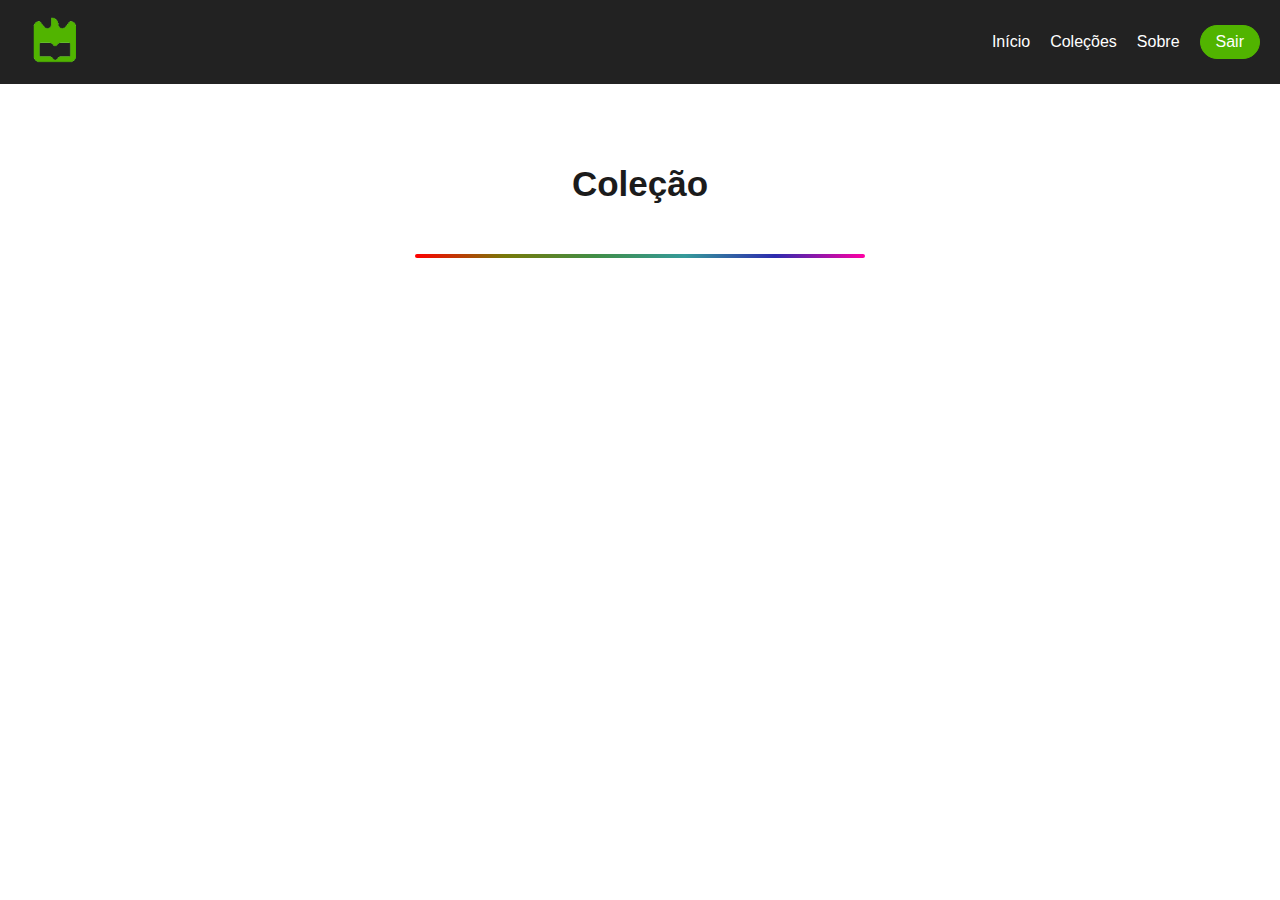
<file: assignment-2/html/collections.html>
<!DOCTYPE html>
<html>

<head>
    <title>Caderneta de Cromos</title>
    <meta charset="UTF-8">
    <meta name="viewport" content="width=device-width, initial-scale=1.0">
    <meta http-equiv="X-UA-Compatible" content="ie=edge">
    <link rel="stylesheet" href="../css/collectionStyle.css">
    <link rel="stylesheet" href="../css/navBarStyle.css">
    <script src="https://ajax.googleapis.com/ajax/libs/jquery/3.6.0/jquery.min.js"></script>
    <script src="../js/functions.js"></script>
</head>

<body onload="setHrefs();loadImages();">
    <nav>
        <ul class="menu">
            <li class="logo"><a href="https://www.ua.pt/"><img src="../images/uaLogo.png" width="50px"
                        height="50px"></a></li>
            <li class="item"><a href="#" id="home">Início</a></li>
            <li class="item"><a href="#" id="collections">Coleções</a></li>
            <li class="item"><a href="#" id="about">Sobre</a></li>
            <li class="item button"><a href="#" id="signout">Sair</a></li>
            <li class="toggle"><span class="bars"></span></li>
        </ul>
    </nav>

    <main>
        <div class="container">
            <h1 id="title" class="title">Coleção</h1>
            <div class="line"></div>
        </div>
        <table>
            <tr>
                <th id="cromos"></th>
            </tr>

        </table>


    </main>

</body>

</html>
</file>
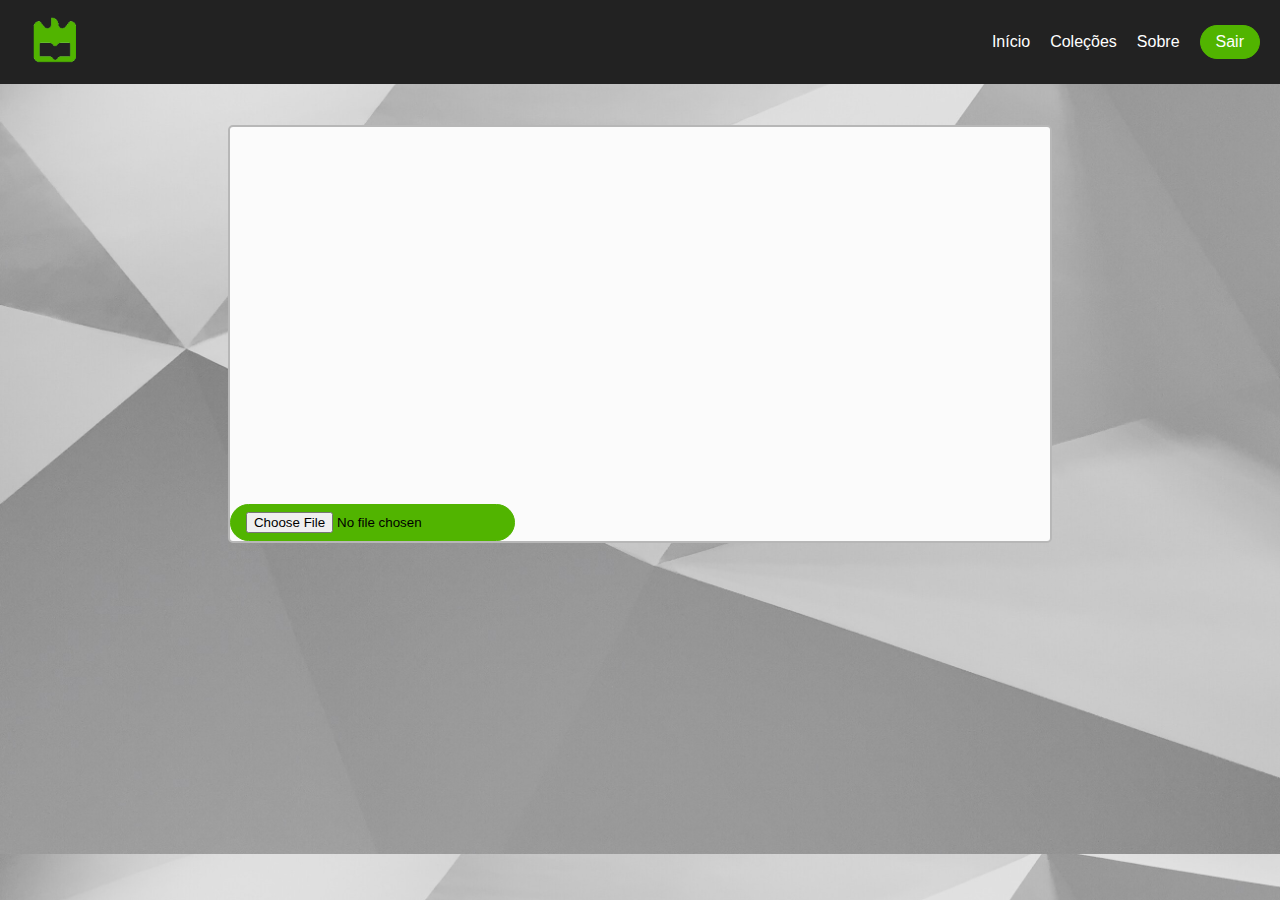
<file: assignment-2/html/create.html>
<!DOCTYPE html>
<html>

<head>
    <title>Caderneta de Cromos - Criar</title>
    <meta charset="UTF-8">
    <meta name="viewport" content="width=device-width, initial-scale=1.0">
    <meta http-equiv="X-UA-Compatible" content="ie=edge">
    <script src="https://ajax.googleapis.com/ajax/libs/jquery/3.6.0/jquery.min.js"></script>
    <link rel="stylesheet" href="../css/navBarStyle.css">
    <link rel="stylesheet" href="../css/createStyle.css">
    <script src="../js/functions.js"></script>
    <script src="../js/imgHandling.js"></script>

</head>

<body onload="setHrefs();">
    <nav>
        <ul class="menu">
            <li class="logo">
                <a href="https://www.ua.pt/"><img src="../images/uaLogo.png" width="50px" height="50px"></a>
            </li>
            <li class="item"><a href="#" id="home">Início</a></li>
            <li class="item"><a href="#" id="collections">Coleções</a></li>
            <li class="item"><a href="#" id="about">Sobre</a></li>
            <li class="item button"><a href="#" id="signout">Sair</a></li>
            <li class="toggle"><span class="bars"></span></li>
        </ul>
    </nav>

    <main>
        <div class="content_image">
            <label class="inputf">
                        <input class="fich" type="file" accept="image/*" onchange="updatePhoto(event)"></input>
                        <canvas id="photo" width="530" height="400">
                    </label>
        </div>
    </main>
</body>

</html>
</file>
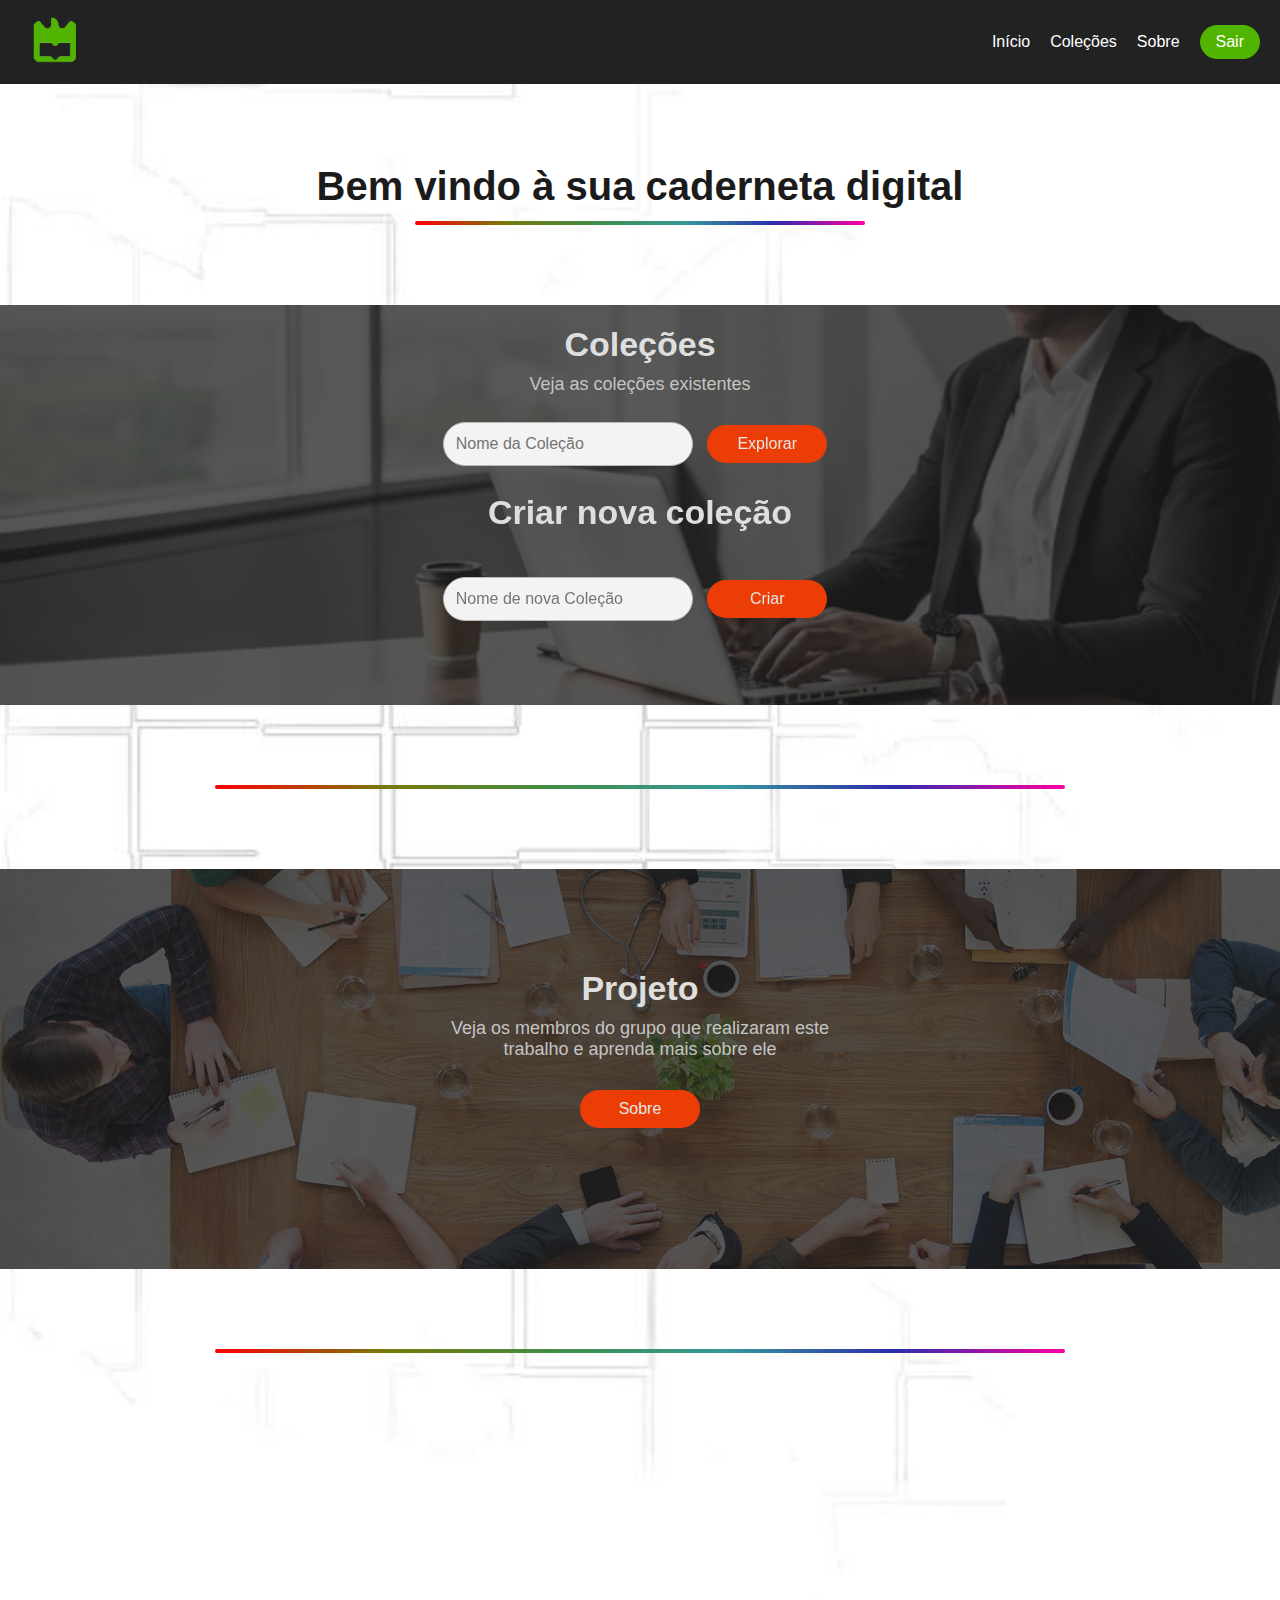
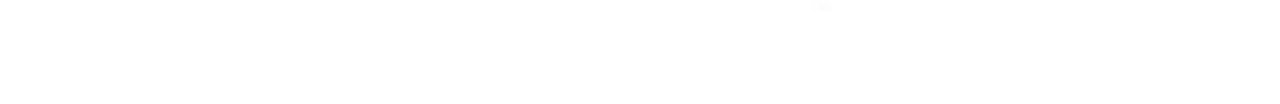
<file: assignment-2/html/home.html>
<!DOCTYPE html>
<html>

<head>
    <title>Caderneta de Cromos - Início</title>
    <meta charset="UTF-8">
    <meta name="viewport" content="width=device-width, initial-scale=1.0">
    <meta http-equiv="X-UA-Compatible" content="ie=edge">
    <script src="https://ajax.googleapis.com/ajax/libs/jquery/3.6.0/jquery.min.js"></script>
    <script src="../js/functions.js"></script>
    <link rel="stylesheet" href="../css/navBarStyle.css">
    <link rel="stylesheet" href="../css/homeStyle.css">
</head>

<body onload="setHrefs();">
    <nav>
        <ul class="menu">
            <li class="logo"><a href="https://www.ua.pt/"><img src="../images/uaLogo.png" width="50px"
                        height="50px"></a></li>
            <li class="item"><a href="#" id="home">Início</a></li>
            <li class="item"><a href="#" id="collections">Coleções</a></li>
            <li class="item"><a href="#" id="about">Sobre</a></li>
            <li class="item button"><a href="#" id="signout">Sair</a></li>
            <li class="toggle"><span class="bars"></span></li>
        </ul>
    </nav>

    <main class="main">
        <section class="home">
            <div class="container">
                <div class="dataHome">
                    <h1 class="title">
                        Bem vindo à sua caderneta digital
                    </h1>
                    <div class="line"></div>

                    <div class="panel1">
                        <h1 class="title1">Coleções</h1>
                        <p class="text1">Veja as coleções existentes</p>
                        <input id="collection_name1" type="text" autofocus placeholder="Nome da Coleção" class="input">
                        <button class="homeButton" onclick="goToCollection('collection_name1');">Explorar</button>

                        <h1 class="title1">Criar nova coleção</h1>
                        <br>
                        <input id="collection_name" type="text" autofocus placeholder="Nome de nova Coleção" class="input">
                        <button class="homeButton" onclick="createCollection();">Criar</button>
                    </div>
                    <div class="lineB"></div>

                    <div class="panel2">
                        <h1 class="title2">Projeto</h1>
                        <p class="text1">Veja os membros do grupo que realizaram este <br>trabalho e aprenda mais sobre
                            ele</p>
                        <a id=button3 href="#" onclick="setHref('button3', 'about')">
                            <button class="homeButton">Sobre</button>
                        </a>
                    </div>
                    <div class="lineB"></div>
                </div>
            </div>
        </section>
    </main>

</body>

</html>
</file>
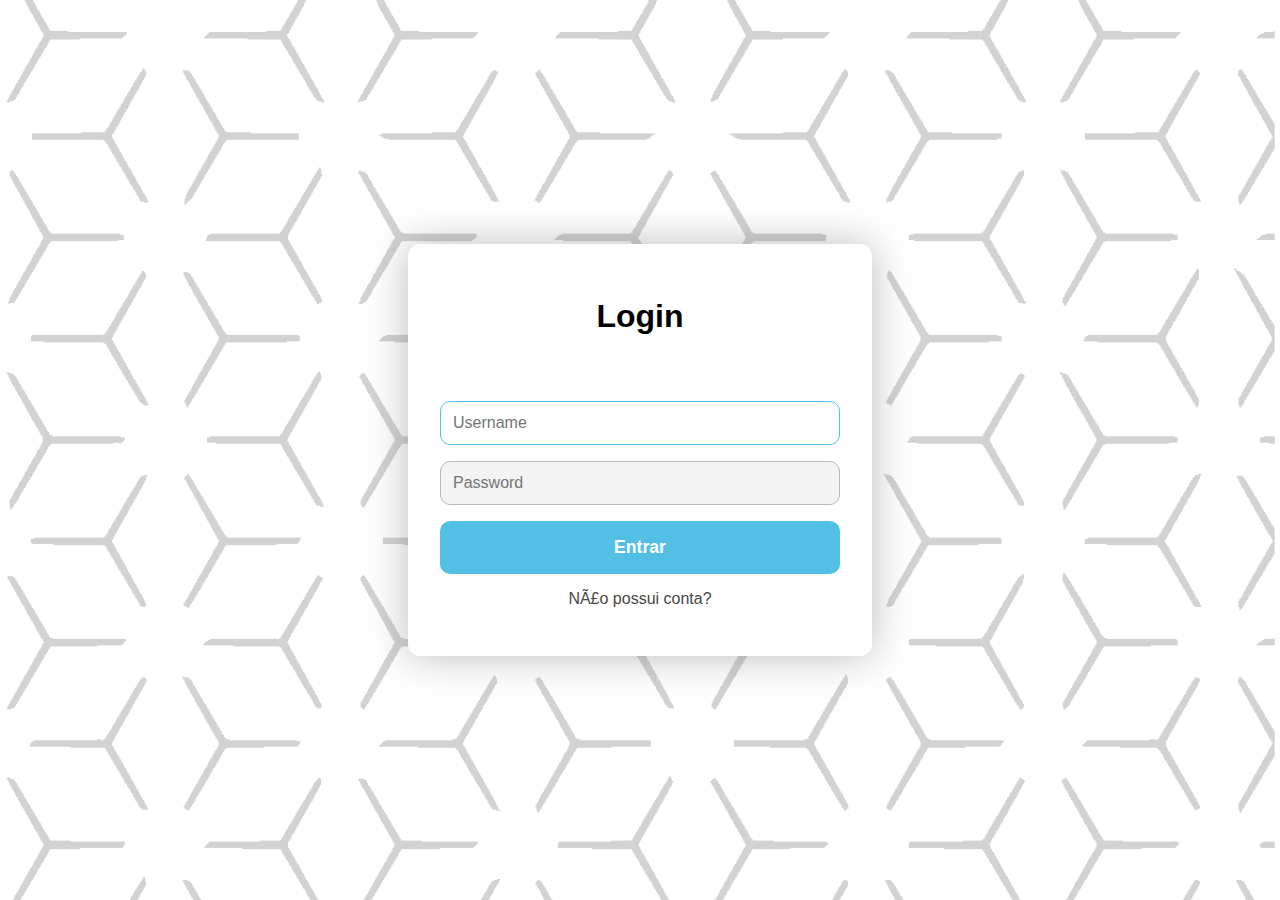
<file: assignment-2/html/login.html>
<!DOCTYPE html>
<html>

<head>
    <title>Caderneta de Cromos Digital - Login</title>
    <meta charset="uth-8">
    <meta http-equiv="X-UA-Compatible" content="IE=edge">
    <meta name="viewport" content="width=device-width, initial-scale=1.0">
    <link rel="stylesheet" href="../css/index.css" />
    <script src="../js/errorHandling.js"></script>

</head>

<body onload="setError();">
    <div class="container">
        <h1 class="title">Login</h1>
        <p id="error">Usuário ou senha incorretos</p>
        <form method="post" action="sign_in" class="form">
            <div class="mensagem mensagemErro"></div>
            <div class="input_UserPass">
                <input name="username" type="text" class="inputText" autofocus placeholder="Username">
                <p></p>
                <input name="password" type="password" class="inputText" autofocus placeholder="Password">
            </div>
            <button class="botao">Entrar</button>
        </form>
        <p class="texto">
            <a href="register" class="directLink">Não possui conta?</a>
        </p>
    </div>
</body>
</html>
</file>
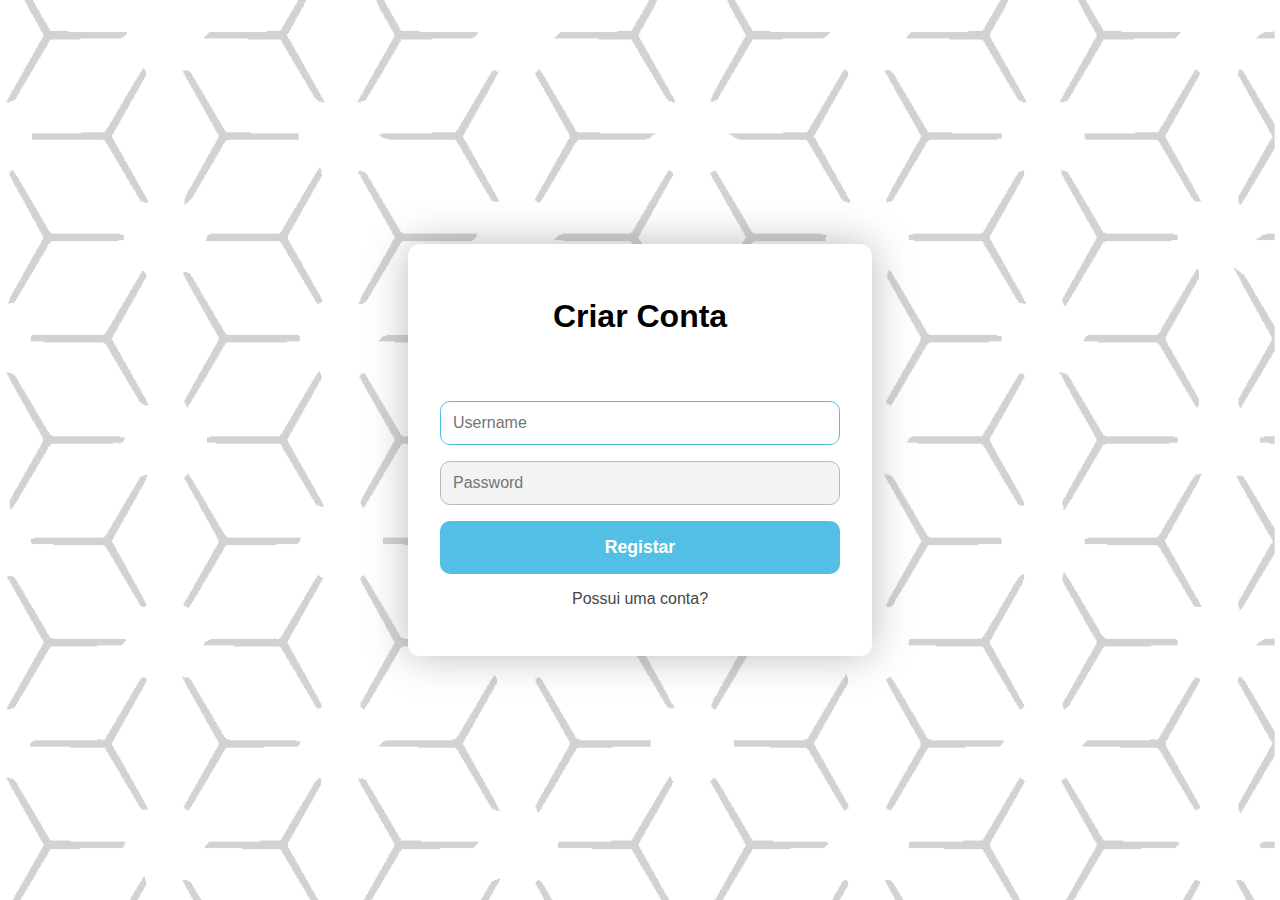
<file: assignment-2/html/register.html>
<!DOCTYPE html>
<html>

<head>
    <title>Caderneta de Cromos Digital - Registar</title>
    <meta charset="uth-8">
    <meta http-equiv="X-UA-Compatible" content="IE=edge">
    <meta name="viewport" content="width=device-width, initial-scale=1.0">
    <link rel="stylesheet" href="../css/index.css" />
    <script src="../js/errorHandling.js"></script>

</head>

<body onload="setError();">
    <div class="container">
        <h1 class="title">Criar Conta</h1>
        <p id="error">Usuário ou senha incorretos</p>
        <form method="post" action="sign_up" class="form">
            <div class="mensagem mensagemErro"></div>
            <div class="input_UserPass">
                <input name="username" type="text" class="inputText" autofocus placeholder="Username">
                <p></p>
                <input name="password" type="password" class="inputText" autofocus placeholder="Password">
            </div>
            <button class="botao">Registar</button>
        </form>
        <p class="texto">
            <a href="/" class="directLink">Possui uma conta?</a>
        </p>
    </div>
</body>

</html>
</file>
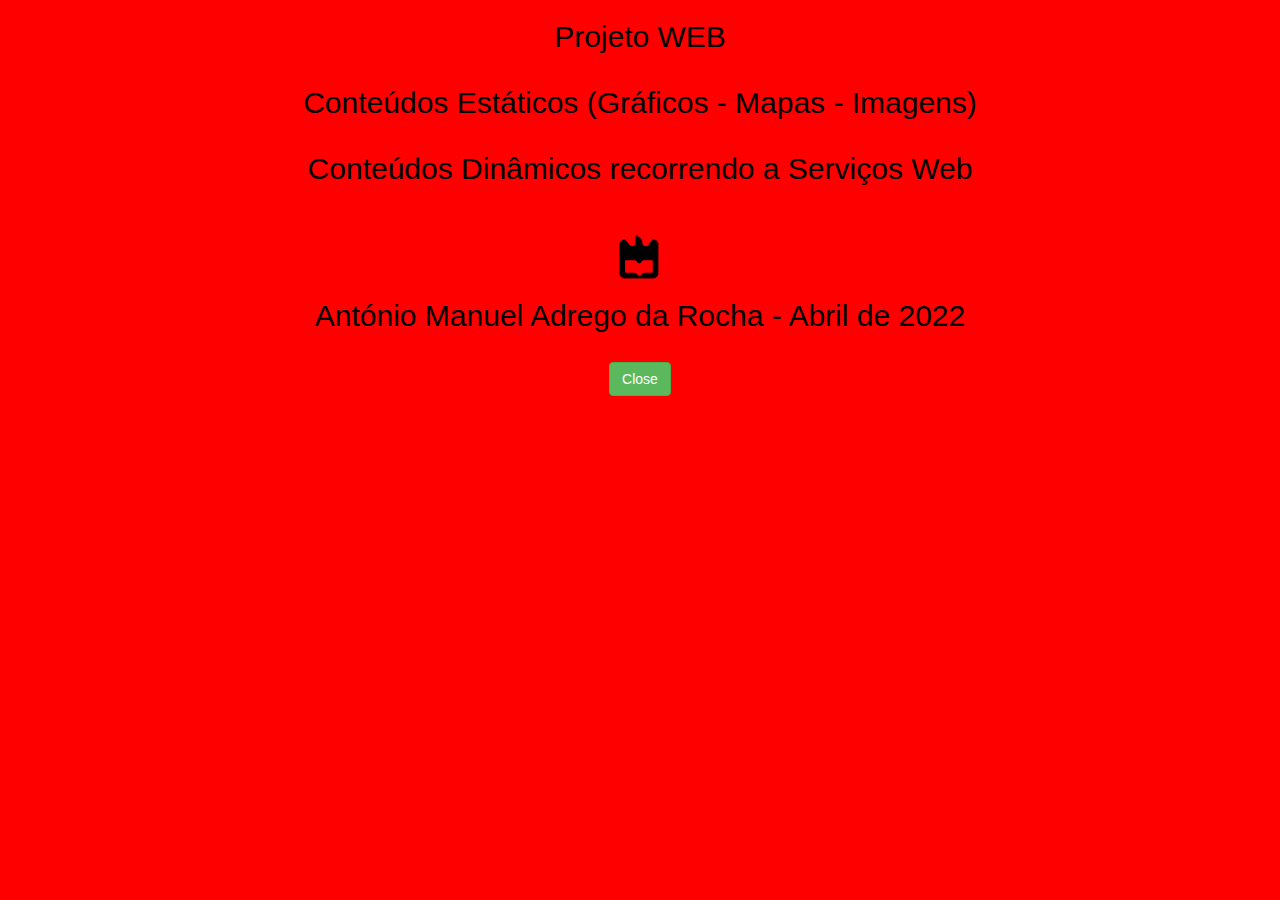
<file: 5/projeto/projeto/html/about.html>
<!DOCTYPE html>
<html>
	<head>
		<title>About</title>
		<meta charset="utf-8">
		
		<link rel="stylesheet" href="http://maxcdn.bootstrapcdn.com/bootstrap/3.3.6/css/bootstrap.min.css">

		<!-- Estilos -->
		<link rel="stylesheet" href="../css/style.css">
	</head>

	<body class = "style_about">
		<h2>Projeto WEB
		</br></br>Conteúdos Estáticos (Gráficos - Mapas - Imagens)
		</br></br>Conteúdos Dinâmicos recorrendo a Serviços Web</h2>
		</br></br>
		<img src="../images/ua.png" alt="UA"> 	
		<h2>António Manuel Adrego da Rocha - Abril de 2022</h2>
		</br>
		<input type="button" class="btn btn-success" value="Close" onclick="self.close()">
	</body>
</html>
</file>
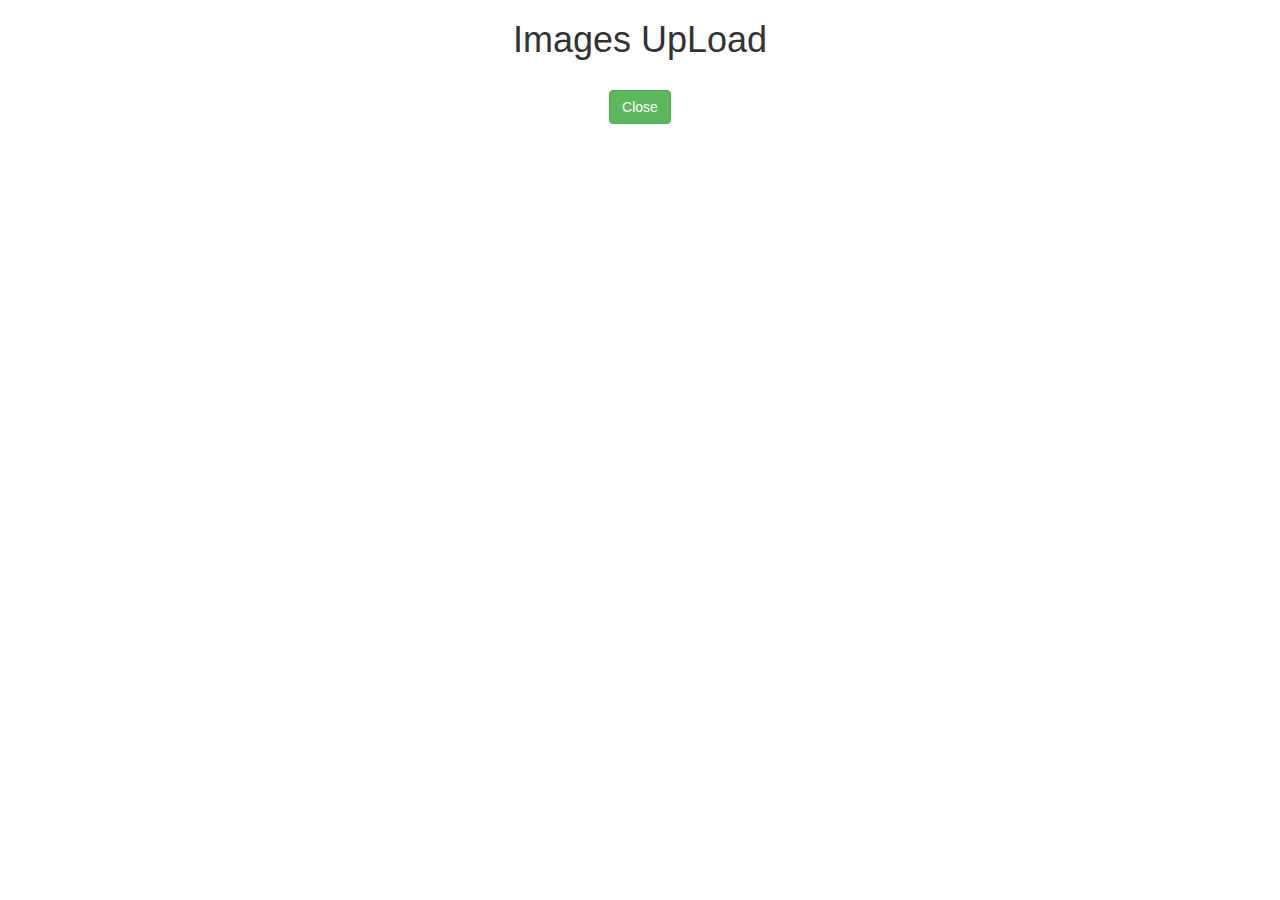
<file: 5/projeto/projeto/html/upload.html>
<!DOCTYPE html>
<html>
	<head>
		<title>UpLoad</title>
		<meta charset="utf-8">
		
		<link rel="stylesheet" href="http://maxcdn.bootstrapcdn.com/bootstrap/3.3.6/css/bootstrap.min.css">

		<!-- Styles -->
		<link rel="stylesheet" href="../css/style.css">
		
		<!-- Javascript Image Processing -->
		
	</head>

	<body style="text-align:center">
		<h1>Images UpLoad</h1>
		</br>

		<div>
			<input type="button" class="btn btn-success" value="Close" onclick="self.close()">
		</div>
	</body>
</html>
</file>
<file: assignment-2/css/collectionStyle.css>
.container{
    padding-top: 5rem;
    height: 200px;
    display: grid;
    row-gap: 1rem;
    /* background: url("backgroundCollection.png"); */
    background-size: cover;
    position: relative;
}

.title{
    font-size: 35px;
    color: rgb(27, 27, 27);
    margin-bottom: 0.5rem;
    margin-left: 0px;
    text-align: center;
    text-decoration: none;
}

.line{
    width: 450px;
    height: 4px;
    background: linear-gradient(90deg, rgba(255,0,0,1) 0%, rgba(119,121,9,1) 20%, rgba(65,142,70,1) 40%, rgba(53,154,154,1) 60%, rgba(45,43,174,1) 80%, rgba(255,0,164,1) 100%);
    margin: 10px auto;
    border-radius: 5px;
}
</file>
<file: assignment-2/css/navBarStyle.css>
* {
    box-sizing: border-box;
    padding: 0;
    margin: 0;
}

body {
    font-family: "Trebuchet MS", sans-serif;
}

nav {
    background: #222;
    padding-right: 20px;
    padding-left: 20px;
}

ul {
    list-style-type: none;
}

a {
    color: white;
    text-decoration: none;
}

a:hover {
    text-decoration: underline;
}

.menu li {
    font-size: 16px;
    padding-bottom: 15px;
    padding-top: 15px;
    padding-right: 5px;
    padding-left: 5px;
}

.menu li a {
    display: block;
}

.button.sec {
    border-bottom: 1px #444 solid;
}

.menu {
    display: flex;
    flex-wrap: wrap;
    justify-content: space-between;
    align-items: center;
}

.toggle {
    order: 1;
}

.item.button {
    order: 2;
}

.item {
    width: 100%;
    text-align: center;
    order: 3;
    display: none;
}

.item.active {
    display: block;
}

.toggle {
    cursor: pointer;
}

.bars {
    background: #999;
    display: inline-block;
    height: 2px;
    position: relative;
    width: 18px;
}

.bars::before,
.bars::after {
    background: #999;
    content: "";
    display: inline-block;
    height: 2px;
    position: absolute;
    width: 18px;
}

.bars::before {
    top: 5px;
}

.bars::after {
    bottom: 5px;
}

@media all and (min-width: 468px) {
    .menu {
        justify-content: center;
    }
    .logo {
        flex: 1;
    }
    .item.button {
        width: auto;
        order: 1;
        display: block;
    }
    .toggle {
        order: 2;
    }
    .button.sec {
        border: 0;
    }
    .button a {
        padding-bottom: 7px;
        padding-top: 7px;
        padding-right: 15px;
        padding-left: 15px;
        background: #51b400;
        border: 1px solid #51b400;
        border-radius: 20px;
    }
    .button.sec a {
        background: transparent;
    }
    .button a:hover {
        transition: all 0.25s;
    }
    .button:not(.sec) a:hover {
        background: #51b400;
        border-color: #51b400;
    }
    .button.sec a:hover {
        color: #ddd;
    }
}

@media all and (min-width:768px) {
    .item {
        display: block;
        width: auto;
    }
    .toggle {
        display: none;
    }
    .logo {
        order: 0;
    }
    .item {
        order: 1;
    }
    .button {
        order: 2;
    }
    .menu li {
        padding: 15px 10px;
    }
    .menu li.button {
        padding-right: 0;
    }
}
</file>
<file: assignment-2/css/createStyle.css>
* {
    margin: 0;
    padding: 0;
    box-sizing: border-box;
    font-family: "Trebuchet MS", sans-serif;
}

body {
    background: url(../images/backgroundCreate.png);
    background-size: cover;
}

main {
    margin: 0;
    height: 500px;
    display: flex;
    align-items: center;
    justify-items: center;
    justify-content: center;
    font-size: 18px;
}

.content_image {
    background: rgb(251, 251, 251);
    margin-left: 20px;
    margin-right: 20px;
    width: 530;
    height: 400;
    border: 2px solid rgb(183, 183, 183);
    border-radius: 5px;
    padding: -50px;
}

.btn,
.btn-primary,
.btn-block,
.btn-input {
    color: rgb(49, 49, 49);
}

.butao {
    background: rgb(0, 187, 0);
    color: white;
    border-radius: 15px;
    font-size: 20px;
    border: rgb(0, 187, 0);
    width: 80px;
    height: 35px;
}

.butao:hover {
    background: rgb(0, 147, 0);
    border: rgb(0, 147, 0);
}

.fich {
    padding-bottom: 7px;
    padding-top: 7px;
    padding-right: 15px;
    padding-left: 15px;
    background: #51b400;
    border: 1px solid #51b400;
    border-radius: 20px;
}
</file>
<file: assignment-2/css/homeStyle.css>
.home,.container{
    position: relative;
}

.container{
    padding-top: 5rem;
    height: 180vh;
    display: grid;
    row-gap: 1rem;
    background: url(../images/backgroundHome.png);
    background-size: cover;
}

.title{
    font-size: 40px;
    color: rgb(27, 27, 27);
    margin-bottom: 0.75rem;
    margin-left: 0px;
    text-align: center;
    text-decoration: none;
}

.line{
    width: 450px;
    height: 4px;
    background: linear-gradient(90deg, rgba(255,0,0,1) 0%, rgba(119,121,9,1) 20%, rgba(65,142,70,1) 40%, rgba(53,154,154,1) 60%, rgba(45,43,174,1) 80%, rgba(255,0,164,1) 100%);
    margin: 10px auto;
    border-radius: 5px;
}

.panel1{
   
    width: auto;
    height: 400px;
    margin-top: 80px;
    margin-bottom: 80px;
    position: relative;
    background: url(../images/backgroung1.png);
    background-size: cover;
    text-align: center;
}

.panel2{
   
    width: auto;
    height: 400px;
    margin-top: 80px;
    margin-bottom: 80px;
    position: relative;
    background: url(../images/backgroung2.png);
    background-size: cover;
    text-align: center;
}

.lineB{
    width: 850px;
    height: 4px;
    background: linear-gradient(90deg, rgba(255,0,0,1) 0%, rgba(119,121,9,1) 20%, rgba(65,142,70,1) 40%, rgba(53,154,154,1) 60%, rgba(45,43,174,1) 80%, rgba(255,0,164,1) 100%);
    margin: 4px auto;
    border-radius: 5px;
}

.title1{
    text-align: center;
    color: rgb(222, 222, 222);
    font-size: 34px;
    padding-top: 20px;
    
}


.title2{
    text-align: center;
    color: rgb(222, 222, 222);
    font-size: 34px;
    padding-top: 100px;
    
}

.text1{
    text-align: center;
    color: rgb(196, 196, 196);
    font-size: 18px;
    padding-top: 10px;

}

.homeButton{
    margin-top: 30px;
    margin-bottom: 10px;
    margin-left: 10px;
    margin-right: 10px;
    padding: 10px 30px;
    width: 120px;
    font-weight: bold;
    font-size: 14px;
    color:  rgb(230, 230, 230);
    border: none;
    border-radius: 25px;
    outline: none;
    cursor: pointer;
    background:rgb(237, 61, 7);
    font: 500 1rem "Trebuchet MS", sans-serif;
}

.homeButton:hover{
    background: rgb(217, 56, 7);
}

.input{
    font: 500 1rem "Trebuchet MS", sans-serif;
    width: 250px;
    padding: 0.75rem;
    border-radius: 25px;
    border: 1px solid rgb(185, 185, 185);
    outline: none;
    background: rgb(243, 243, 243);
    transition: background 0.2s, border-color 0.2s;
}
</file>
<file: assignment-2/css/index.css>
body {
    margin: 0;
    height: 100vh;
    display: flex;
    align-items: center;
    justify-items: center;
    justify-content: center;
    font-size: 18px;
    background: url(../images/backgroundLogIn.png);
    background-size: cover;
}

#error {
    color: red;
    text-align: center;
}

.container {
    width: 400px;
    max-width: 400px;
    margin: 1rem;
    padding: 2rem;
    box-shadow: 0 0 40px rgba(100, 100, 100, 0.441);
    background: white;
    border-radius: 12px;
}

.container,
.inputText,
.botao {
    font: 500 1rem "Trebuchet MS", sans-serif;
}

.hide {
    display: none;
}

.title {
    margin-bottom: 2rem;
    text-align: center;
}

.mensagem {
    text-align: center;
    margin-bottom: 1rem;
}

.mensagemSucesso {
    color: rgb(0, 172, 0);
}

.mensagemErro {
    color: rgb(196, 0, 0);
}

.input_UserPass {
    margin-bottom: 1rem;
}

.inputText {
    display: block;
    width: 100%;
    padding: 0.75rem;
    box-sizing: border-box;
    border-radius: 10px;
    border: 1px solid rgb(185, 185, 185);
    outline: none;
    background: rgb(243, 243, 243);
    transition: background 0.2s, border-color 0.2s;
}

.inputText:focus {
    border-color: #53bfe5;
    background: white;
}

.erroInput {
    color: rgb(196, 0, 0);
    border-color: rgb(196, 0, 0);
}

.erroText {
    margin-top: 0.5rem;
    font-size: 0.85rem;
    color: rgb(196, 0, 0);
}

.botao {
    width: 100%;
    padding: 1rem 2rem;
    font-weight: bold;
    font-size: 1.1rem;
    color: white;
    border: none;
    border-radius: 10px;
    outline: none;
    cursor: pointer;
    background: #53bfe5;
}

.botao:hover {
    background: #25add2;
}

.botao:active {
    transform: scale(0.99);
}

.texto {
    text-align: center;
}

.directLink {
    color: rgb(70, 70, 70);
    text-decoration: none;
    cursor: pointer;
}

.directLink:hover {
    text-decoration: underline;
}
</file>
<file: 5/projeto/projeto/css/style.css>
/* Ficheiro de estilos */

.style_about {
	color: black;
	background-color: red;
	text-align: center; 
}

/* Create two columns (left and right boxes) with the same size */
/* Put map and image side by side */
.columnleft { float: left; width: 500px; height: 425px; margin: 20px; }
.columnright { float: right; width: 500px; height: 425px; margin: 20px; }
.row:after { content: ""; display: table; clear: both; }
</file>
